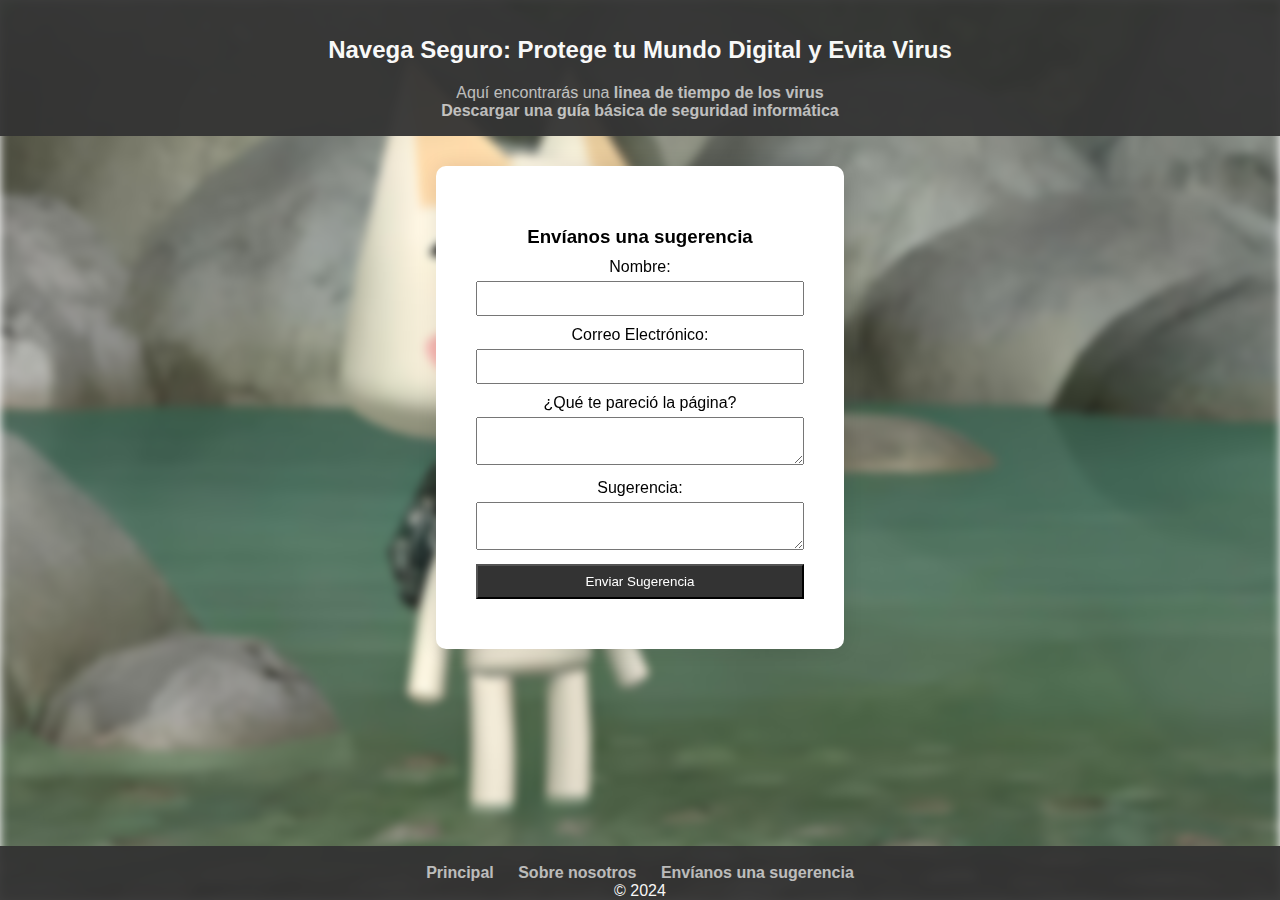
<file: xd/suger.html>
<!DOCTYPE html>
<html lang="es">
<head>
    <link rel="icon" type="image/png" href="logo.jpg">
    <meta charset="UTF-8">
    <meta name="viewport" content="width=device-width, initial-scale=1.0">
    <title>Envíanos una sugerencia</title>
    <link rel="stylesheet" href="styles.css">
</head>
<body>
    
    <div class="fondo">
        <div class="fondo-imagen"></div>
        <header>
            <h2>Navega Seguro: Protege tu Mundo Digital y Evita Virus</h2>
            <nav> 
                Aquí encontrarás una
                    <a href="https://prezi.com/ihjwnbeuxwxr/linea-del-tiempo-de-los-virus-informaticos/" target="_blank">linea de tiempo de los virus</a><br> 
                <a href="https://core.ac.uk/download/pdf/326424171.pdf" target="_blank">Descargar una guía básica de seguridad informática</a></nav>
        </header>

        <div class="contenedor-central">
<section class="contenido2">
    
   
    <form action="https://formspree.io/f/xrgneylg"
    method="POST">
        <h3>Envíanos una sugerencia</h3>
        <label for="nombre">Nombre:</label>
        <input type="text" id="nombre" name="nombre" required>

        <label for="email">Correo Electrónico:</label>
        <input type="email" id="email" name="email" required>
        
        <label for="opinion">¿Qué te pareció la página?</label>
        <textarea id="opinion" name="opinion" required></textarea>

        <label for="sugerencia">Sugerencia:</label>
        <textarea id="sugerencia" name="sugerencia" required></textarea>

        

        <input type="submit" value="Enviar Sugerencia">
       
    </form>
</section>
  
<footer>
    <br> 
     <nav>
         <a href='/'>Principal</a>
         <a href='/us'>Sobre nosotros</a>
         <a href='/suger'>Envíanos una sugerencia</a>
     </nav>
     <p>&copy; 2024 </p>
 </footer>
</body>
</html>
</file>
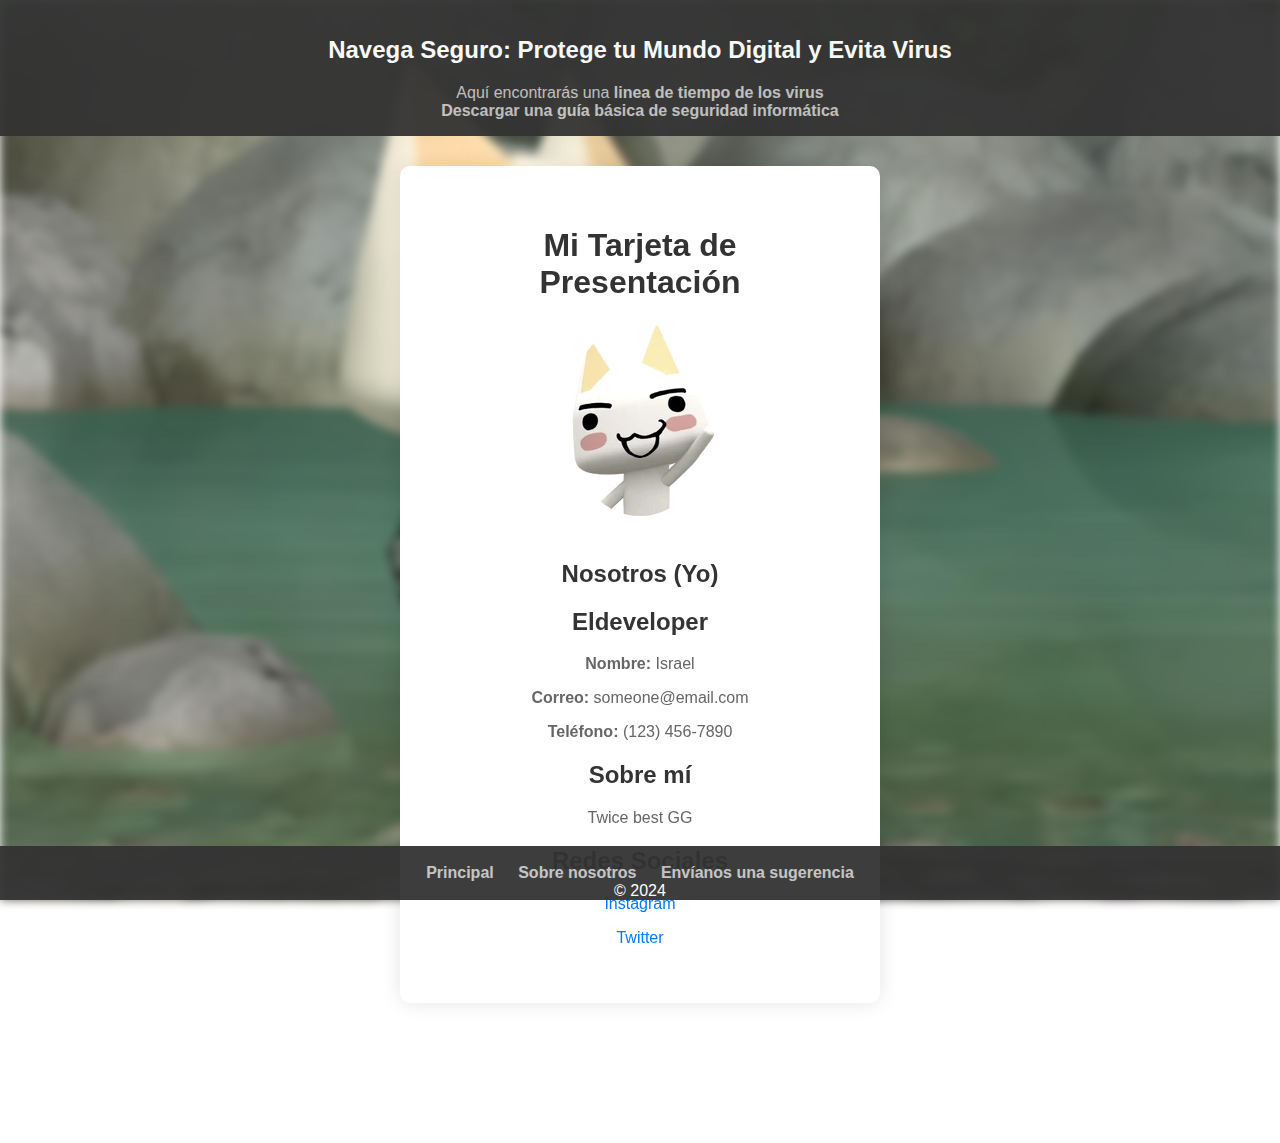
<file: xd/us.html>
<!DOCTYPE html>
<html lang="es">
<head>
    <link rel="icon" type="image/png" href="logo.jpg">
    <meta charset="UTF-8">
    <meta name="viewport" content="width=device-width, initial-scale=1.0">
    <title>Envíanos una sugerencia</title>
    <link rel="stylesheet" href="styles.css">
</head>
<body>
    
    <div class="fondo">
        <div class="fondo-imagen"></div>
        <header>
            <h2>Navega Seguro: Protege tu Mundo Digital y Evita Virus</h2>
            <nav> 
                Aquí encontrarás una
                    <a href="https://prezi.com/ihjwnbeuxwxr/linea-del-tiempo-de-los-virus-informaticos/" target="_blank">linea de tiempo de los virus</a><br> 
                <a href="https://core.ac.uk/download/pdf/326424171.pdf" target="_blank">Descargar una guía básica de seguridad informática</a></nav>
        </header>

        <div class="contenedor-central">
<section class="contenido1">
    
   
    <h1>Mi Tarjeta de Presentación</h1>
    <img src="icon.png" alt="Tu Foto">

    <h2>Nosotros (Yo)</h2>
<h2>Eldeveloper</h2>
    <p><strong>Nombre:</strong> Israel</p>
    <p><strong>Correo:</strong> someone@email.com</p>
    <p><strong>Teléfono:</strong> (123) 456-7890</p>
<h2>Sobre mí</h2>
<p>Twice best GG </p>
    <h2>Redes Sociales</h2>
    <p><a href="https://www.instagram.com" target="_blank">Instagram</a></p>
    <p><a href="https://twitter.com/tu_usuario" target="_blank">Twitter</a></p>
</section>
  
<footer>
    <br> 
     <nav>
         <a href='/'>Principal</a>
         <a href='/us'>Sobre nosotros</a>
         <a href='/suger'>Envíanos una sugerencia</a>
     </nav>
     <p>&copy; 2024 </p>
 </footer>
</body>
</html>
</file>
<file: xd/styles.css>
body {
    font-family: 'Arial', sans-serif;
    margin: 0;
    padding: 3;
    display: flex;
    flex-direction: column;
    margin-bottom: 40px;
    padding-bottom: 100px;
    position: relative;
    width: 100%;
    text-align: center;
}

.fondo {
    position: relative;
    height: 100%;
}


.contenedor-central {
    display: flex;
    flex-direction: column;
    align-items: center;
    justify-content: center;
    text-align: center;
    align-items: center; /* Centra los elementos horizontalmente */
    justify-content: center; /* Centra los elementos verticalmente */
}


header {
    background: #333;
    color: #fff;
    text-align: center;
    padding: 1em 0;
    position: relative;
    opacity: 95%;
}

nav ul {
    list-style: none;
    margin: 0;
    padding: 0;
}

nav li {
    display: inline-block;
    margin-right: 20px;
}

nav a {
    text-decoration: none;
    color: #fff;
    font-weight: bold;
}

 .contenido1, .contenido2 {
    flex: 1;
    max-width: 400px;
    padding: 40px;
    background: #fff;
    box-shadow: 0 0 20px rgba(0, 0, 0, 0.1);
    border-radius: 10px;
    overflow-y: auto;
    text-align: center;
    margin-top: 30px;
}
    .contenido {
        flex: 1;
    width: auto;
    max-width: auto;
    margin: 20px 80px; /* Margen de 20px arriba y abajo, 40px a izquierda y derecha */
    padding: 80px;
    background: #fff;
    box-shadow: 0 0 20px rgba(0, 0, 0, 0.1);
    border-radius: 10px;
    overflow-y: auto;
    opacity: 80%;
    align-items: center;
    max-width: 75%;

    }

footer {
    background: #333;
    color: #fff;
    text-align: center;
    padding: auto;
    position: fixed;
    bottom: 0;
    width: 100%;
    opacity: 95%;
}

footer nav a {
    margin: 0 10px;
    color: #fff;
}

a {
    color: #0066cc;
}

a:hover {
    color: #004080;
}

table {
    width: 100%;
    border-collapse: collapse;
    max-width: auto;
    position: relative;
}

th, td {
    border: 1px solid #ddd;
    padding: 8px;
    text-align: left;
}

th {
    background-color: #333;
    color: #fff;
    text-align: center;
}

ol, ul {
    margin-top: 10px;
    margin-bottom: 20px;
}

footer p {
    margin: 0;
}

.contenido form, .contenido1 form, .contenido2 form, .contenido3 form {
    margin-top: 20px;
}

.contenido form h3, .contenido1 form h3, .contenido2 form h3, .contenido3 form h3 {
    margin-bottom: 10px;
}

.contenido form label, .contenido1 form label, .contenido2 form label, .contenido3 form label {
    display: block;
    margin-bottom: 5px;
}

.contenido form input, .contenido form textarea,
.contenido1 form input, .contenido1 form textarea,
.contenido2 form input, .contenido2 form textarea,
.contenido3 form input, .contenido3 form textarea {
    width: 100%;
    padding: 8px;
    margin-bottom: 10px;
    box-sizing: border-box;
}

.contenido form input[type="submit"], .contenido1 form input[type="submit"],
.contenido2 form input[type="submit"], .contenido3 form input[type="submit"] {
    background: #333;
    color: #fff;
    cursor: pointer;
}

.contenido form input[type="submit"]:hover, .contenido1 form input[type="submit"]:hover,
.contenido2 form input[type="submit"]:hover, .contenido3 form input[type="submit"]:hover {
    background: #555;
}

.fondo {
    position: relative;
    height: 100%;
}

.fondo-imagen {
    background-image: url('fondo.png');
    background-size: cover;
    filter: blur(5px);
    height: 100%;
    width: 100%;
    position: fixed;
    z-index: -1;
    background-attachment: fixed;
}

nav {
    opacity: 70%;
}

html {
    min-height: auto;
    position: relative;
}
.Lista ol, ul {
    list-style-type: none;
    padding: 0;
}
.Lista li {
    margin-bottom: 15px;
}
.Lista  b {
    display: block;
    margin-bottom: 10px;
    font-weight: bold;}
.Lista   p {
    margin: 0;
}
.Lista img {
    max-width: 100%;
    height: 200px;
    display: block;
    margin: 10px 0;
    display: inline-block;
    margin: 10px auto;

}
.Lista {
    align-items: center;
    text-align: center;
}
@media screen and (max-width: 400px) {
    /* Estilos para dispositivos con un ancho máximo de 600px */
    .contenido {
        margin: 20px auto; /* Centra el contenido horizontalmente y ajusta el margen vertical */
        padding: 20px; /* Ajusta el relleno para dispositivos más pequeños */
        text-align: center; /* Centra el texto dentro del contenedor */
        align-items: center;
    }

    table {
        width: auto; /* La tabla se ajustará al contenido */
       /* Agrega espacio entre el contenido y la tabla en dispositivos pequeños */
    }
    
}

.contenido1 h1, .contenido1 h2 {
    color: #333; /* Cambiar el color del texto de los encabezados */
}

.contenido1 p {
    color: #666; /* Cambiar el color del texto del párrafo */
}

.contenido1 a {
    color: #007BFF; /* Cambiar el color de los enlaces */
    text-decoration: none; /* Quitar el subrayado predeterminado */
}

.contenido1 a:hover {
    text-decoration: underline; /* Subrayar enlaces al pasar el ratón sobre ellos */
}

.contenido1 img {
    border-radius: 50%; /* Añadir bordes redondos a la imagen */
    max-width: 100%;
    height: auto;
    margin-bottom: 20px;}
</file>
